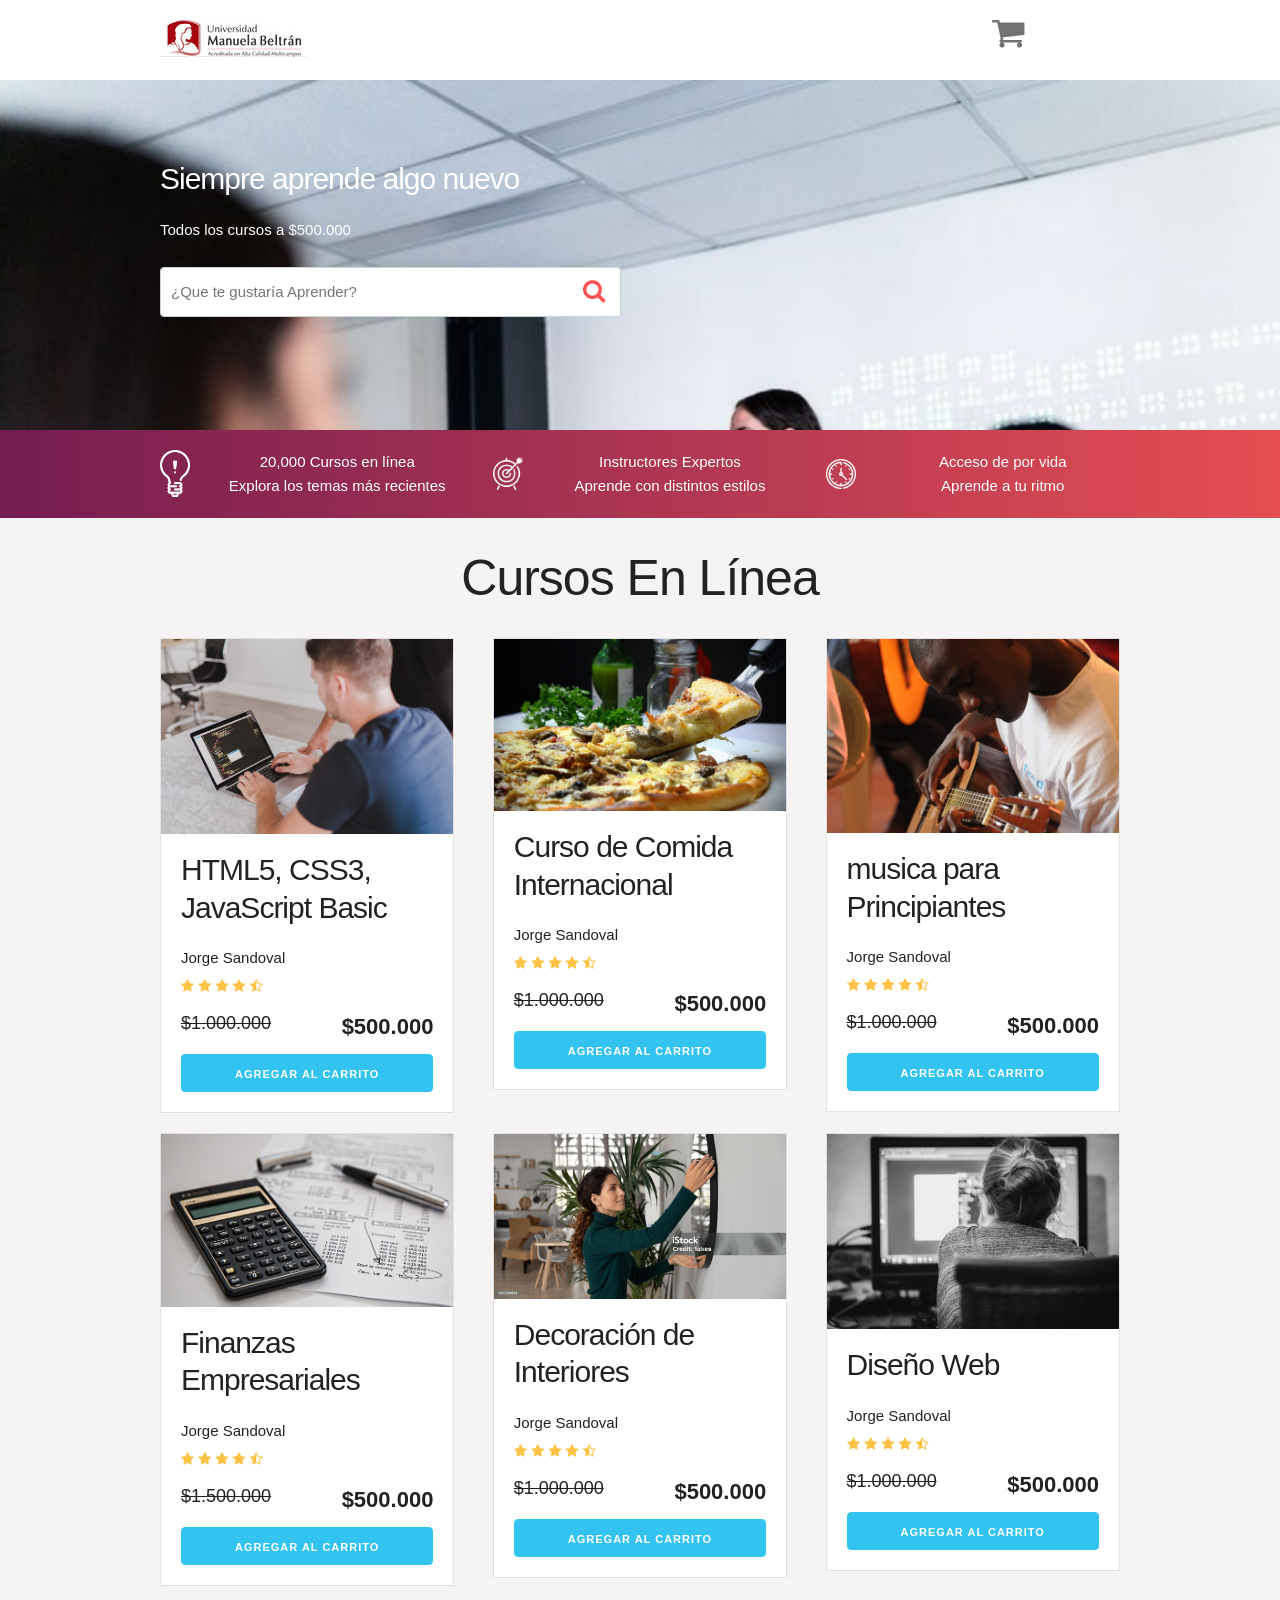
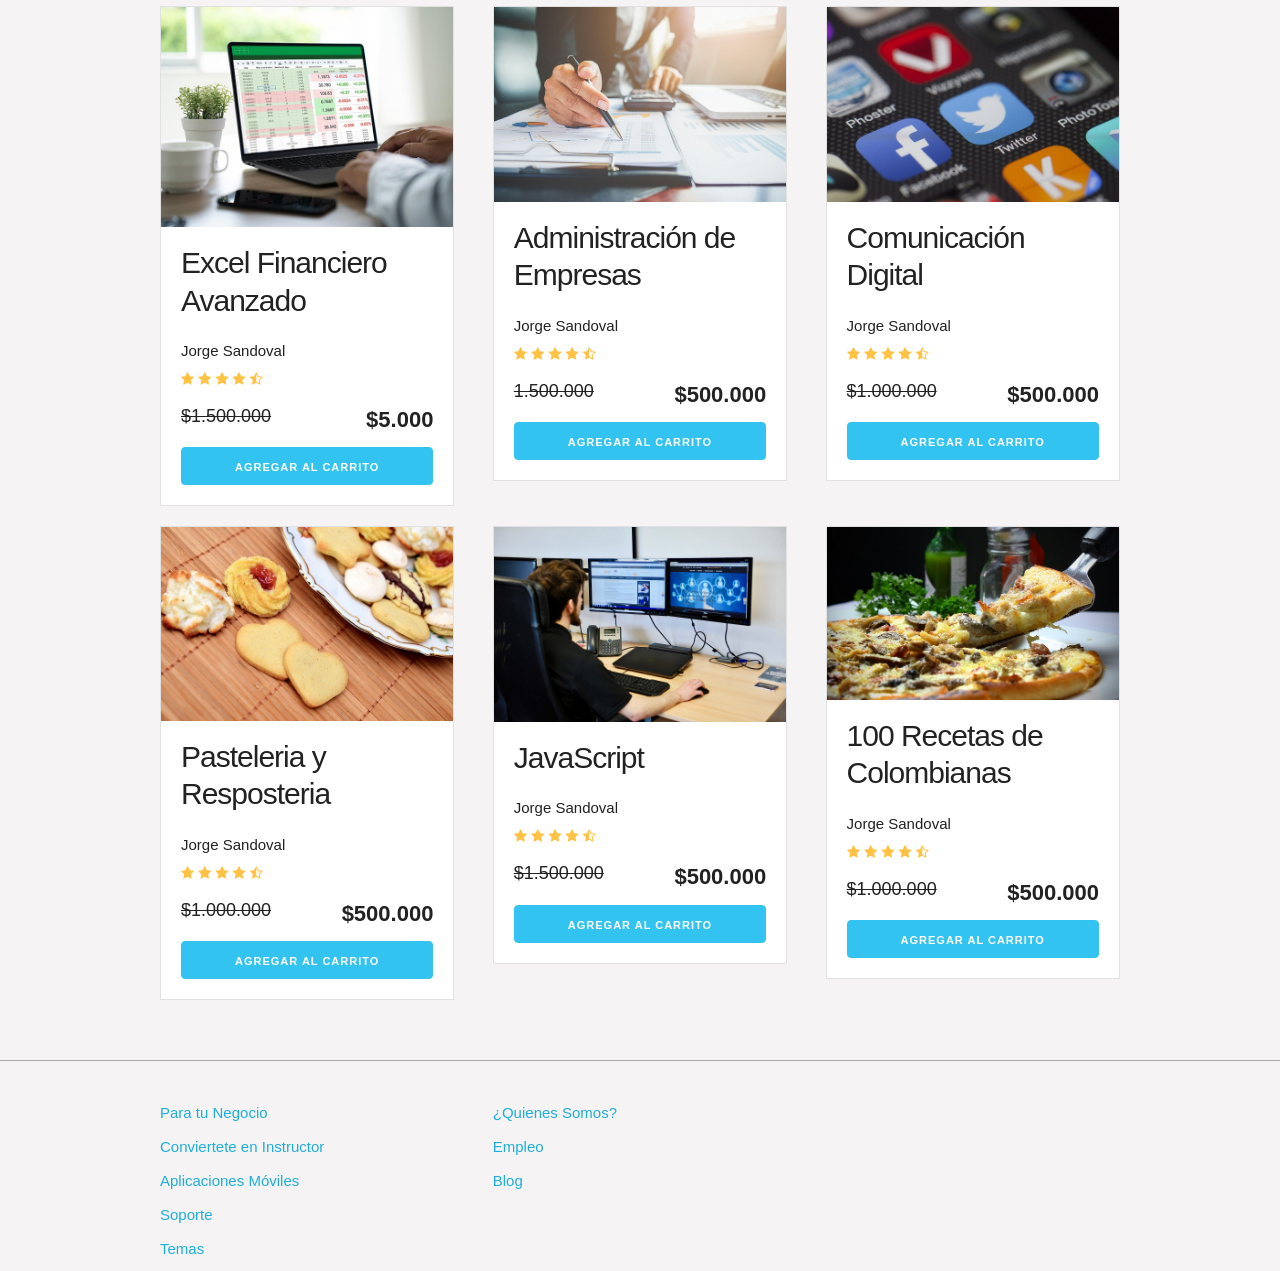
<file: M1. Actividad de aprendizaje para RA1 Implementación de una página HTML5 básica, siguiendo buenas prácticas de semántica y accesibilidad/index.html>
<!DOCTYPE html>
<html lang="en">
<head>
    <meta charset="UTF-8">
    <meta name="viewport" content="width=device-width, initial-scale=1.0">
    <meta http-equiv="X-UA-Compatible" content="ie=edge">
    <title>Implementación de una página HTML5 básica</title>
    <link rel="stylesheet" href="css/normalize.css">
    <link rel="stylesheet" href="css/skeleton.css">
    <link rel="stylesheet" href="css/custom.css">
</head>
<body>
<header id="header" class="header">
    <div class="container">
        <div class="row">
            <div class="four columns">
                <img src="img/logo.jpg" id="logo" alt="">
            </div>
            <div class="two columns u-pull-right">
                <ul>
                    <li class="submenu">
                            <img src="img/cart.png" id="img-carrito" alt="">
                            <div id="carrito">
                                    
                                    <table id="lista-carrito" class="u-full-width">
                                        <thead>
                                            <tr>
                                                <th>Imagen</th>
                                                <th>Nombre</th>
                                                <th>Precio</th>
                                                <th>Cantidad</th>
                                                <th></th>
                                            </tr>
                                        </thead>
                                        <tbody></tbody>
                                    </table>

                                    <a href="#" id="vaciar-carrito" class="button u-full-width">Vaciar Carrito</a>
                            </div>
                    </li>
                </ul>
            </div>
        </div> 
    </div>
    </header>


    <div id="hero">
        <div class="container">
            <div class="row">
                    <div class="six columns">
                        <div class="contenido-hero">
                                <h2> Siempre aprende algo nuevo</h2>
                                <p>Todos los cursos a $500.000</p>
                                <form action="#" id="busqueda" method="post" class="formulario">
                                    <input class="u-full-width" type="text" placeholder="¿Que te gustaría Aprender?" id="buscador">
                                    <input type="submit" id="submit-buscador" class="submit-buscador">
                                </form>
                        </div>
                    </div>
            </div> 
        </div>
    </div>

    <div class="barra">
        <div class="container">
            <div class="row">
                    <div class="four columns icono icono1">
                        <p>20,000 Cursos en línea <br>
                        Explora  los temas más recientes</p>
                    </div>
                    <div class="four columns icono icono2">
                        <p>Instructores Expertos <br>
                        Aprende con distintos estilos</p>
                    </div>
                    <div class="four columns icono icono3">
                        <p>Acceso de por vida <br>
                        Aprende a tu ritmo</p>
                    </div>
            </div>
        </div>

    </div>

    <div id="lista-cursos" class="container">
        <h1 id="encabezado" class="encabezado">Cursos En Línea</h1>
        <div class="row">
            <div class="four columns">
                <div class="card">
                    <img src="img/curso1.jpg" class="imagen-curso u-full-width" alt="">
                    <div class="info-card">
                        <h2>HTML5, CSS3, JavaScript Basic</h2>
                        <p>Jorge Sandoval</p>
                        <img src="img/estrellas.png" alt="">
                        <p class="precio">$1.000.000  <span class="u-pull-right ">$500.000</span></p>
                        <a href="#" class="u-full-width button-primary button input agregar-carrito" data-id="1">Agregar Al Carrito</a>
                    </div>
                </div> <!--.card-->
            </div>
            <div class="four columns">
                    <div class="card">
                        <img src="img/curso2.jpg" class="imagen-curso u-full-width" alt="">
                        <div class="info-card">
                            <h2>Curso de Comida Internacional</h2>
                            <p>Jorge Sandoval</p>
                            <img src="img/estrellas.png" alt="">
                            <p class="precio">$1.000.000  <span class="u-pull-right ">$500.000</span></p>
                            <a href="#" class="u-full-width button-primary button input agregar-carrito" data-id="2">Agregar Al Carrito</a>
                        </div>
                    </div>
            </div>
            <div class="four columns">
                    <div class="card">
                        <img src="img/curso3.jpg" class="imagen-curso u-full-width" alt="">
                        <div class="info-card">
                            <h2>musica para Principiantes</h2>
                            <p>Jorge Sandoval</p>
                            <img src="img/estrellas.png" alt="">
                            <p class="precio">$1.000.000  <span class="u-pull-right ">$500.000</span></p>
                            <a href="#" class="u-full-width button-primary button input agregar-carrito" data-id="3">Agregar Al Carrito</a>
                        </div>
                    </div> <!--.card-->
            </div>

        </div> <!--.row-->
        <div class="row">
            <div class="four columns">
                <div class="card">
                    <img src="img/curso4.jpg" class="imagen-curso u-full-width" alt="">
                    <div class="info-card">
                        <h2>Finanzas Empresariales</h2>
                        <p>Jorge Sandoval</p>
                        <img src="img/estrellas.png" alt="">
                        <p class="precio">$1.500.000  <span class="u-pull-right ">$500.000</span></p>
                        <a href="#" class="u-full-width button-primary button input agregar-carrito" data-id="4">Agregar Al Carrito</a>
                    </div>
                </div> <!--.card-->
            </div>
            <div class="four columns">
                    <div class="card">
                        <img src="img/curso5.jpg" class="imagen-curso u-full-width" alt="">
                        <div class="info-card">
                            <h2>Decoración de Interiores </h2>
                            <p>Jorge Sandoval</p>
                            <img src="img/estrellas.png" alt="">
                            <p class="precio">$1.000.000  <span class="u-pull-right ">$500.000</span></p>
                            <a href="#" class="u-full-width button-primary button input agregar-carrito" data-id="5">Agregar Al Carrito</a>
                        </div>
                    </div> <!--.card-->
            </div>
            <div class="four columns">
                    <div class="card">
                        <img src="img/curso7.jpg" class="imagen-curso u-full-width" alt="">
                        <div class="info-card">
                            <h2>Diseño Web</h2>
                            <p>Jorge Sandoval</p>
                            <img src="img/estrellas.png" alt="">
                            <p class="precio">$1.000.000 <span class="u-pull-right ">$500.000</span></p>
                            <a href="#" class="u-full-width button-primary button input agregar-carrito" data-id="6">Agregar Al Carrito</a>
                        </div>
                    </div> <!--.card-->
            </div>
        </div> <!--.row-->
        <div class="row">
            <div class="four columns">
                <div class="card">
                    <img src="img/curso8.jpg" class="imagen-curso u-full-width" alt="">
                    <div class="info-card">
                        <h2>Excel Financiero Avanzado</h2>
                        <p>Jorge Sandoval</p>
                        <img src="img/estrellas.png" alt="">
                        <p class="precio">$1.500.000  <span class="u-pull-right ">$5.000</span></p>
                        <a href="#" class="u-full-width button-primary button input agregar-carrito" data-id="7">Agregar Al Carrito</a>
                    </div>
                </div> <!--.card-->
            </div>
            <div class="four columns">
                    <div class="card">
                        <img src="img/curso9.jpg" class="imagen-curso u-full-width" alt="">
                        <div class="info-card">
                            <h2>Administración de Empresas</h2>
                            <p>Jorge Sandoval</p>
                            <img src="img/estrellas.png" alt="">
                            <p class="precio">1.500.000  <span class="u-pull-right ">$500.000</span></p>
                            <a href="#" class="u-full-width button-primary button input agregar-carrito" data-id="8">Agregar Al Carrito</a>
                        </div>
                    </div> <!--.card-->
            </div>
            <div class="four columns">
                    <div class="card">
                        <img src="img/curso10.jpg" class="imagen-curso u-full-width" alt="">
                        <div class="info-card">
                            <h2>Comunicación Digital</h2>
                            <p>Jorge Sandoval</p>
                            <img src="img/estrellas.png" alt="">
                            <p class="precio">$1.000.000  <span class="u-pull-right ">$500.000</span></p>
                            <a href="#" class="u-full-width button-primary button input agregar-carrito" data-id="9">Agregar Al Carrito</a>
                        </div>
                    </div> <!--.card-->
            </div>
        </div> <!--.row-->
        <div class="row">
                <div class="four columns">
                    <div class="card">
                        <img src="img/curso6.jpg" class="imagen-curso u-full-width" alt="">
                        <div class="info-card">
                            <h2>Pasteleria y Resposteria </h2>
                            <p>Jorge Sandoval</p>
                            <img src="img/estrellas.png" alt="">
                            <p class="precio">$1.000.000  <span class="u-pull-right ">$500.000</span></p>
                            <a href="#" class="u-full-width button-primary button input agregar-carrito" data-id="10">Agregar Al Carrito</a>
                        </div>
                    </div> <!--.card-->
                </div>
                <div class="four columns">
                        <div class="card">
                            <img src="img/curso11.jpg" class="imagen-curso u-full-width" alt="">
                            <div class="info-card">
                                <h2>JavaScript</h2>
                                <p>Jorge Sandoval</p>
                                <img src="img/estrellas.png" alt="">
                                <p class="precio">$1.500.000  <span class="u-pull-right ">$500.000</span></p>
                                <a href="#" class="u-full-width button-primary button input agregar-carrito" data-id="11">Agregar Al Carrito</a>
                            </div>
                        </div> <!--.card-->
                </div>
                <div class="four columns">
                        <div class="card">
                            <img src="img/curso2.jpg" class="imagen-curso u-full-width" alt="">
                            <div class="info-card">
                                <h2>100 Recetas de Colombianas</h2>
                                <p>Jorge Sandoval</p>
                                <img src="img/estrellas.png" alt="">
                                <p class="precio">$1.000.000  <span class="u-pull-right ">$500.000</span></p>
                                <a href="#" class="u-full-width button-primary button input agregar-carrito" data-id="12">Agregar Al Carrito</a>
                            </div>
                        </div> <!--.card-->
                </div>
            </div> <!--.row-->
    </div>  

    <footer id="footer" class="footer">
        <div class="container">
            <div class="row">
                    <div class="four columns">
                            <nav id="principal" class="menu">
                                <a class="enlace" href="#">Para tu Negocio</a>
                                <a class="enlace" href="#">Conviertete en Instructor</a>
                                <a class="enlace" href="#">Aplicaciones Móviles</a>
                                <a class="enlace" href="#">Soporte</a>
                                <a class="enlace" href="#">Temas</a>
                            </nav>
                    </div>
                    <div class="four columns">
                            <nav id="secundaria" class="menu">
                                <a class="enlace" href="#">¿Quienes Somos?</a>
                                <a class="enlace" href="#">Empleo</a>
                                <a class="enlace" href="#">Blog</a>
                            </nav>
                    </div>
            </div>
        </div>
    </footer>

    <script src="js/app.js"></script>

</body>
</html>
</file>
<file: M1. Actividad de aprendizaje para RA1 Implementación de una página HTML5 básica, siguiendo buenas prácticas de semántica y accesibilidad/css/skeleton.css>
/* Table of contents
––––––––––––––––––––––––––––––––––––––––––––––––––
- Grid
- Base Styles
- Typography
- Links
- Buttons
- Forms
- Lists
- Code
- Tables
- Spacing
- Utilities
- Clearing
- Media Queries
*/


/* Grid
–––––––––––––––––––––––––––––––––––––––––––––––––– */
.container {
  position: relative;
  width: 100%;
  max-width: 960px;
  margin: 0 auto;
  padding: 0 20px;
  box-sizing: border-box; }
.column,
.columns {
  width: 100%;
  float: left;
  box-sizing: border-box; }

/* For devices larger than 400px */
@media (min-width: 400px) {
  .container {
    width: 85%;
    padding: 0; }
}

/* For devices larger than 550px */
@media (min-width: 550px) {
  .container {
    width: 80%; }
  .column,
  .columns {
    margin-left: 4%; }
  .column:first-child,
  .columns:first-child {
    margin-left: 0; }

  .one.column,
  .one.columns                    { width: 4.66666666667%; }
  .two.columns                    { width: 13.3333333333%; }
  .three.columns                  { width: 22%;            }
  .four.columns                   { width: 30.6666666667%; }
  .five.columns                   { width: 39.3333333333%; }
  .six.columns                    { width: 48%;            }
  .seven.columns                  { width: 56.6666666667%; }
  .eight.columns                  { width: 65.3333333333%; }
  .nine.columns                   { width: 74.0%;          }
  .ten.columns                    { width: 82.6666666667%; }
  .eleven.columns                 { width: 91.3333333333%; }
  .twelve.columns                 { width: 100%; margin-left: 0; }

  .one-third.column               { width: 30.6666666667%; }
  .two-thirds.column              { width: 65.3333333333%; }

  .one-half.column                { width: 48%; }

  /* Offsets */
  .offset-by-one.column,
  .offset-by-one.columns          { margin-left: 8.66666666667%; }
  .offset-by-two.column,
  .offset-by-two.columns          { margin-left: 17.3333333333%; }
  .offset-by-three.column,
  .offset-by-three.columns        { margin-left: 26%;            }
  .offset-by-four.column,
  .offset-by-four.columns         { margin-left: 34.6666666667%; }
  .offset-by-five.column,
  .offset-by-five.columns         { margin-left: 43.3333333333%; }
  .offset-by-six.column,
  .offset-by-six.columns          { margin-left: 52%;            }
  .offset-by-seven.column,
  .offset-by-seven.columns        { margin-left: 60.6666666667%; }
  .offset-by-eight.column,
  .offset-by-eight.columns        { margin-left: 69.3333333333%; }
  .offset-by-nine.column,
  .offset-by-nine.columns         { margin-left: 78.0%;          }
  .offset-by-ten.column,
  .offset-by-ten.columns          { margin-left: 86.6666666667%; }
  .offset-by-eleven.column,
  .offset-by-eleven.columns       { margin-left: 95.3333333333%; }

  .offset-by-one-third.column,
  .offset-by-one-third.columns    { margin-left: 34.6666666667%; }
  .offset-by-two-thirds.column,
  .offset-by-two-thirds.columns   { margin-left: 69.3333333333%; }

  .offset-by-one-half.column,
  .offset-by-one-half.columns     { margin-left: 52%; }

}


/* Base Styles
–––––––––––––––––––––––––––––––––––––––––––––––––– */
/* NOTE
html is set to 62.5% so that all the REM measurements throughout Skeleton
are based on 10px sizing. So basically 1.5rem = 15px :) */
html {
  font-size: 62.5%; }
body {
  font-size: 1.5em; /* currently ems cause chrome bug misinterpreting rems on body element */
  line-height: 1.6;
  font-weight: 400;
  font-family: "Raleway", "HelveticaNeue", "Helvetica Neue", Helvetica, Arial, sans-serif;
  color: #222; }


/* Typography
–––––––––––––––––––––––––––––––––––––––––––––––––– */
h1, h2, h3, h4, h5, h6 {
  margin-top: 0;
  margin-bottom: 2rem;
  font-weight: 300; }
h1 { font-size: 4.0rem; line-height: 1.2;  letter-spacing: -.1rem;}
h2 { font-size: 3.6rem; line-height: 1.25; letter-spacing: -.1rem; }
h3 { font-size: 3.0rem; line-height: 1.3;  letter-spacing: -.1rem; }
h4 { font-size: 2.4rem; line-height: 1.35; letter-spacing: -.08rem; }
h5 { font-size: 1.8rem; line-height: 1.5;  letter-spacing: -.05rem; }
h6 { font-size: 1.5rem; line-height: 1.6;  letter-spacing: 0; }

/* Larger than phablet */
@media (min-width: 550px) {
  h1 { font-size: 5.0rem; }
  h2 { font-size: 4.2rem; }
  h3 { font-size: 3.6rem; }
  h4 { font-size: 3.0rem; }
  h5 { font-size: 2.4rem; }
  h6 { font-size: 1.5rem; }
}

p {
  margin-top: 0; }


/* Links
–––––––––––––––––––––––––––––––––––––––––––––––––– */
a {
  color: #1EAEDB; }
a:hover {
  color: #0FA0CE; }


/* Buttons
–––––––––––––––––––––––––––––––––––––––––––––––––– */
.button,
button,
input[type="submit"],
input[type="reset"],
input[type="button"] {
  display: inline-block;
  height: 38px;
  padding: 0 30px;
  color: #555;
  text-align: center;
  font-size: 11px;
  font-weight: 600;
  line-height: 38px;
  letter-spacing: .1rem;
  text-transform: uppercase;
  text-decoration: none;
  white-space: nowrap;
  background-color: transparent;
  border-radius: 4px;
  border: 1px solid #bbb;
  cursor: pointer;
  box-sizing: border-box; }
.button:hover,
button:hover,
input[type="submit"]:hover,
input[type="reset"]:hover,
input[type="button"]:hover,
.button:focus,
button:focus,
input[type="submit"]:focus,
input[type="reset"]:focus,
input[type="button"]:focus {
  color: #333;
  border-color: #888;
  outline: 0; }
.button.button-primary,
button.button-primary,
input[type="submit"].button-primary,
input[type="reset"].button-primary,
input[type="button"].button-primary {
  color: #FFF;
  background-color: #33C3F0;
  border-color: #33C3F0; }
.button.button-primary:hover,
button.button-primary:hover,
input[type="submit"].button-primary:hover,
input[type="reset"].button-primary:hover,
input[type="button"].button-primary:hover,
.button.button-primary:focus,
button.button-primary:focus,
input[type="submit"].button-primary:focus,
input[type="reset"].button-primary:focus,
input[type="button"].button-primary:focus {
  color: #FFF;
  background-color: #1EAEDB;
  border-color: #1EAEDB; }


/* Forms
–––––––––––––––––––––––––––––––––––––––––––––––––– */
input[type="email"],
input[type="number"],
input[type="search"],
input[type="text"],
input[type="tel"],
input[type="url"],
input[type="password"],
textarea,
select {
  height: 38px;
  padding: 6px 10px; /* The 6px vertically centers text on FF, ignored by Webkit */
  background-color: #fff;
  border: 1px solid #D1D1D1;
  border-radius: 4px;
  box-shadow: none;
  box-sizing: border-box; }
/* Removes awkward default styles on some inputs for iOS */
input[type="email"],
input[type="number"],
input[type="search"],
input[type="text"],
input[type="tel"],
input[type="url"],
input[type="password"],
textarea {
  -webkit-appearance: none;
     -moz-appearance: none;
          appearance: none; }
textarea {
  min-height: 65px;
  padding-top: 6px;
  padding-bottom: 6px; }
input[type="email"]:focus,
input[type="number"]:focus,
input[type="search"]:focus,
input[type="text"]:focus,
input[type="tel"]:focus,
input[type="url"]:focus,
input[type="password"]:focus,
textarea:focus,
select:focus {
  border: 1px solid #33C3F0;
  outline: 0; }
label,
legend {
  display: block;
  margin-bottom: .5rem;
  font-weight: 600; }
fieldset {
  padding: 0;
  border-width: 0; }
input[type="checkbox"],
input[type="radio"] {
  display: inline; }
label > .label-body {
  display: inline-block;
  margin-left: .5rem;
  font-weight: normal; }


/* Lists
–––––––––––––––––––––––––––––––––––––––––––––––––– */
ul {
  list-style: circle inside; }
ol {
  list-style: decimal inside; }
ol, ul {
  padding-left: 0;
  margin-top: 0; }
ul ul,
ul ol,
ol ol,
ol ul {
  margin: 1.5rem 0 1.5rem 3rem;
  font-size: 90%; }
li {
  margin-bottom: 1rem; }


/* Code
–––––––––––––––––––––––––––––––––––––––––––––––––– */
code {
  padding: .2rem .5rem;
  margin: 0 .2rem;
  font-size: 90%;
  white-space: nowrap;
  background: #F1F1F1;
  border: 1px solid #E1E1E1;
  border-radius: 4px; }
pre > code {
  display: block;
  padding: 1rem 1.5rem;
  white-space: pre; }


/* Tables
–––––––––––––––––––––––––––––––––––––––––––––––––– */
th,
td {
  padding: 12px 15px;
  text-align: left;
  border-bottom: 1px solid #E1E1E1; }
th:first-child,
td:first-child {
  padding-left: 0; }
th:last-child,
td:last-child {
  padding-right: 0; }


/* Spacing
–––––––––––––––––––––––––––––––––––––––––––––––––– */
button,
.button {
  margin-bottom: 1rem; }
input,
textarea,
select,
fieldset {
  margin-bottom: 1.5rem; }
pre,
blockquote,
dl,
figure,
table,
p,
ul,
ol,
form {
  margin-bottom: 2.5rem; }


/* Utilities
–––––––––––––––––––––––––––––––––––––––––––––––––– */
.u-full-width {
  width: 100%;
  box-sizing: border-box; }
.u-max-full-width {
  max-width: 100%;
  box-sizing: border-box; }
.u-pull-right {
  float: right; }
.u-pull-left {
  float: left; }


/* Misc
–––––––––––––––––––––––––––––––––––––––––––––––––– */
hr {
  margin-top: 3rem;
  margin-bottom: 3.5rem;
  border-width: 0;
  border-top: 1px solid #E1E1E1; }


/* Clearing
–––––––––––––––––––––––––––––––––––––––––––––––––– */

/* Self Clearing Goodness */
.container:after,
.row:after,
.u-cf {
  content: "";
  display: table;
  clear: both; }


/* Media Queries
–––––––––––––––––––––––––––––––––––––––––––––––––– */
/*
Note: The best way to structure the use of media queries is to create the queries
near the relevant code. For example, if you wanted to change the styles for buttons
on small devices, paste the mobile query code up in the buttons section and style it
there.
*/


/* Larger than mobile */
@media (min-width: 400px) {}

/* Larger than phablet (also point when grid becomes active) */
@media (min-width: 550px) {}

/* Larger than tablet */
@media (min-width: 750px) {}

/* Larger than desktop */
@media (min-width: 1000px) {}

/* Larger than Desktop HD */
@media (min-width: 1200px) {}
</file>
<file: M1. Actividad de aprendizaje para RA1 Implementación de una página HTML5 básica, siguiendo buenas prácticas de semántica y accesibilidad/css/custom.css>
html {
    font-size: 62.5%;
}
body {
    background-color: #f5f3f3
}
h1 {
    text-align: center;
}
h2 {
    font-size: 3rem;
}
h4 {
    font-size: 16px;
    font-weight: 700;
}
header {
    padding: 20px 0 0 0;
    background: white;
    text-align: center;
}
@media (min-width: 750px) {
    header {
        text-align: left;
    }
}
.borrar-curso {
    background-color: rgb(7, 1, 1);
    border-radius: 50%;
    padding: 5px 10px;
    text-decoration: none;
    color: white;
    font-weight: bold;
}

ul {
    list-style: none;
}
#hero {
    background-image:url(../img/hero.jpg);
    height: 350px;
    background-size: cover;
}
#encabezado {
    margin: 30px 0;
}
.submenu {
    position: relative;
}

.submenu #carrito{
    display: none;
}
.submenu:hover #carrito{
    display: block;
    position: absolute;
    right:0;

    top:100%;
    z-index: 1;
    background-color: white;
    padding: 20px;
    min-height: 400px;
    min-width: 300px;
}
.vacio {
    padding: 10px;
    background-color: crimson;
    text-align: center;
    border-radius: 10px;
    color: white;
}
.contenido-hero {
    margin-top: 80px;
    color: white;
}
.contenido-hero form {
    position: relative;
    margin-bottom: 0;
}
.contenido-hero form #buscador {
    height: 50px;
    margin-bottom: 0;
}
.contenido-hero form .submit-buscador {
    position: absolute;
    right:0;
    top:0;
    height: 100%;
    padding: 0;
    display: block;
    text-indent: -9999px;
    width: 50px;
    background-image: url(../img/lupa.png);
    background-position: right center;
    background-repeat: no-repeat;
    border:none;
}


.barra {
    padding: 20px 0;
    background: #741d51; /* Old browsers */
    background: -moz-linear-gradient(left, #741d51 0%, #e44e52 100%); /* FF3.6-15 */
    background: -webkit-linear-gradient(left, #741d51 0%,#e44e52 100%); /* Chrome10-25,Safari5.1-6 */
    background: linear-gradient(to right, #741d51 0%,#e44e52 100%); /* W3C, IE10+, FF16+, Chrome26+, Opera12+, Safari7+ */
    filter: progid:DXImageTransform.Microsoft.gradient( startColorstr='#741d51', endColorstr='#e44e52',GradientType=1 ); /* IE6-9 */
}

.barra p {
    margin:0;
    color: white;
}
.icono {
    background-repeat: no-repeat;
    background-position: left center;
    padding-left: 60px;
    background-size: 30px;
    margin-bottom: 40px;
    text-align: center;
}
@media (min-width: 750px) {
    .icono {
        margin-bottom:0;
    }
}
.icono1 {
    background-image: url(../img/icono1.png);
}
.icono2 {
    background-image: url(../img/icono2.png);
}
.icono3 {
    background-image: url(../img/icono3.png);
}

#lista-cursos .row {
    margin-bottom:20px;
}
.agregar-carrito {
    margin:10px 0;
}

.card {
    text-align: center;
    border: 1px solid #e1e1e1;
    background: white;
}
@media (min-width: 550px) {
    .card {
        text-align: left;
    }
}
.info-card  {
    padding: 10px 20px;
}

.info-card p, 
.card h4 {
    margin-bottom: 5px;
}
.info-card .precio {
    text-decoration: line-through;
    font-size: 18px;
    margin-top: 10px;
}
.info-card .precio span {
    font-weight: 700;
    font-size: 22px;
}


.footer {
    margin-top: 40px;
    border-top:1px solid #aaa;;
    padding-top: 40px;   
}
.footer .menu a{
display: block;
margin-bottom: 10px;
text-decoration: none;
}
</file>
